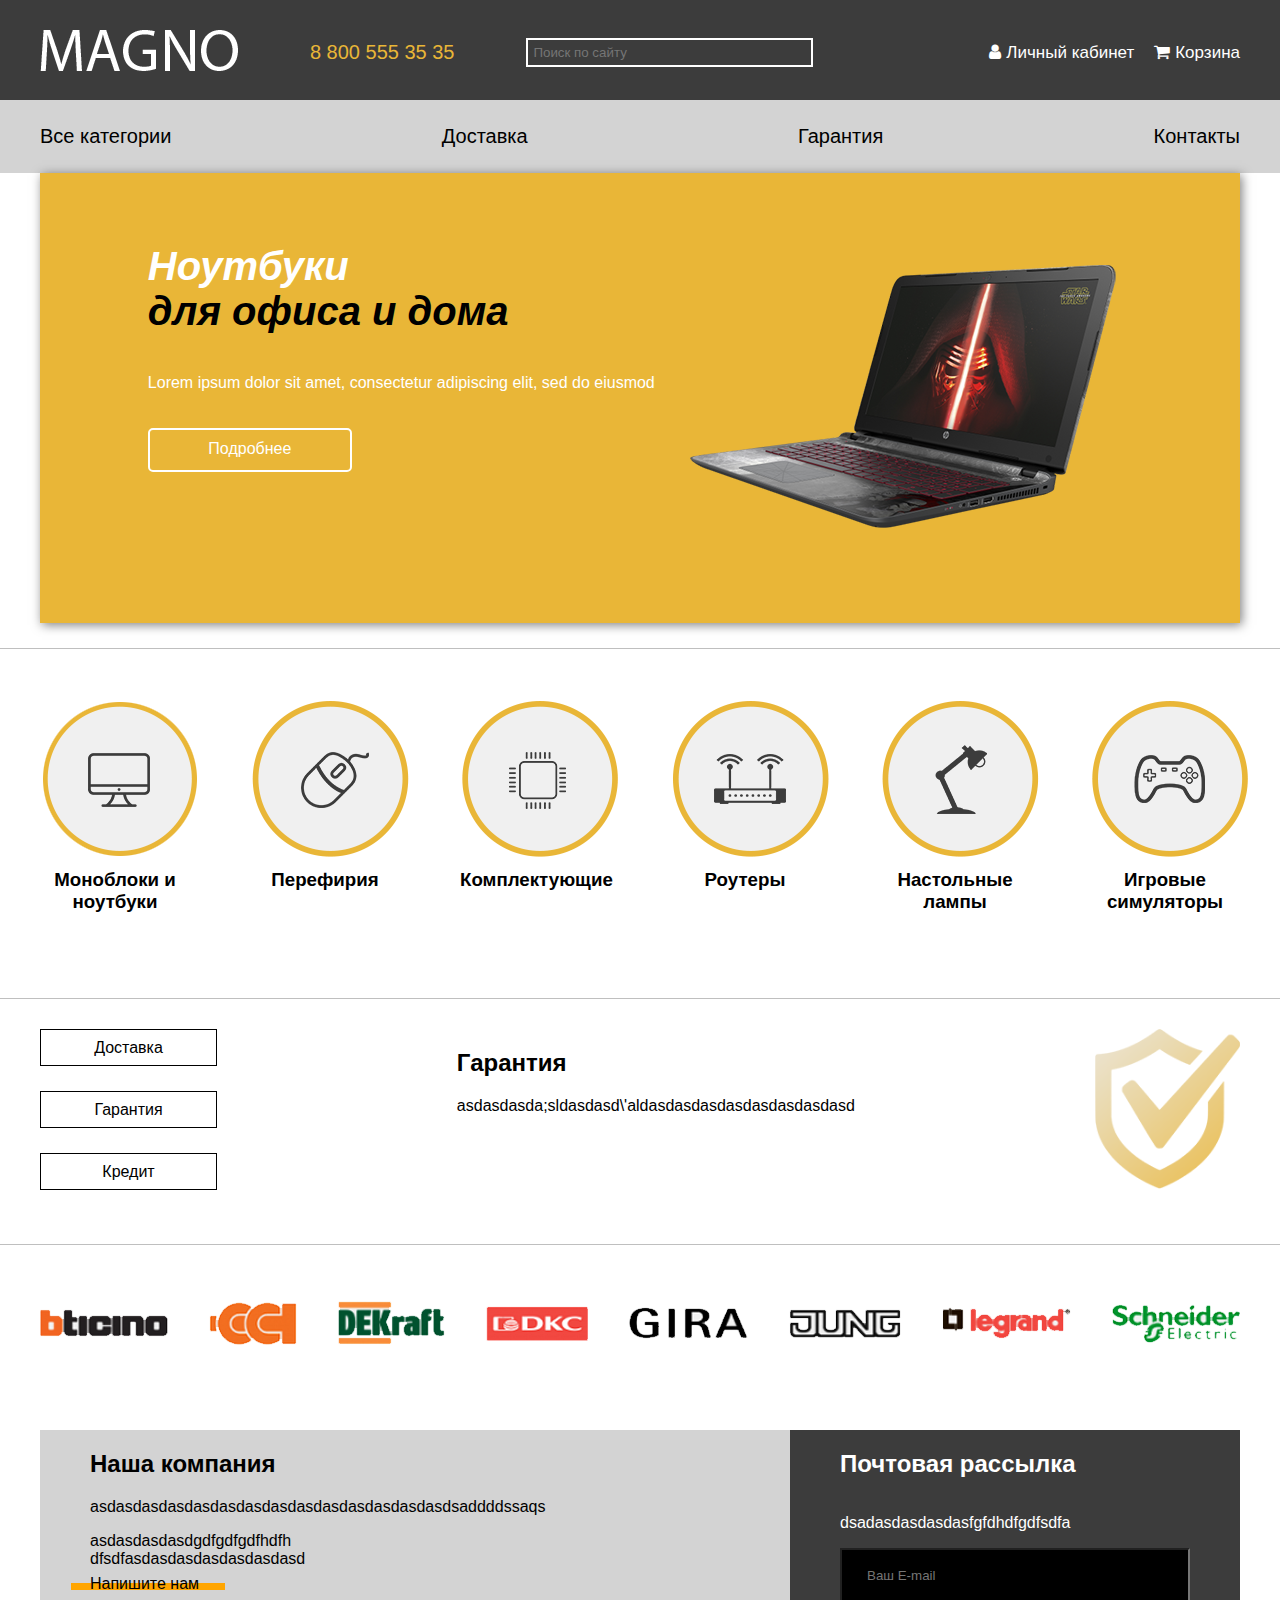
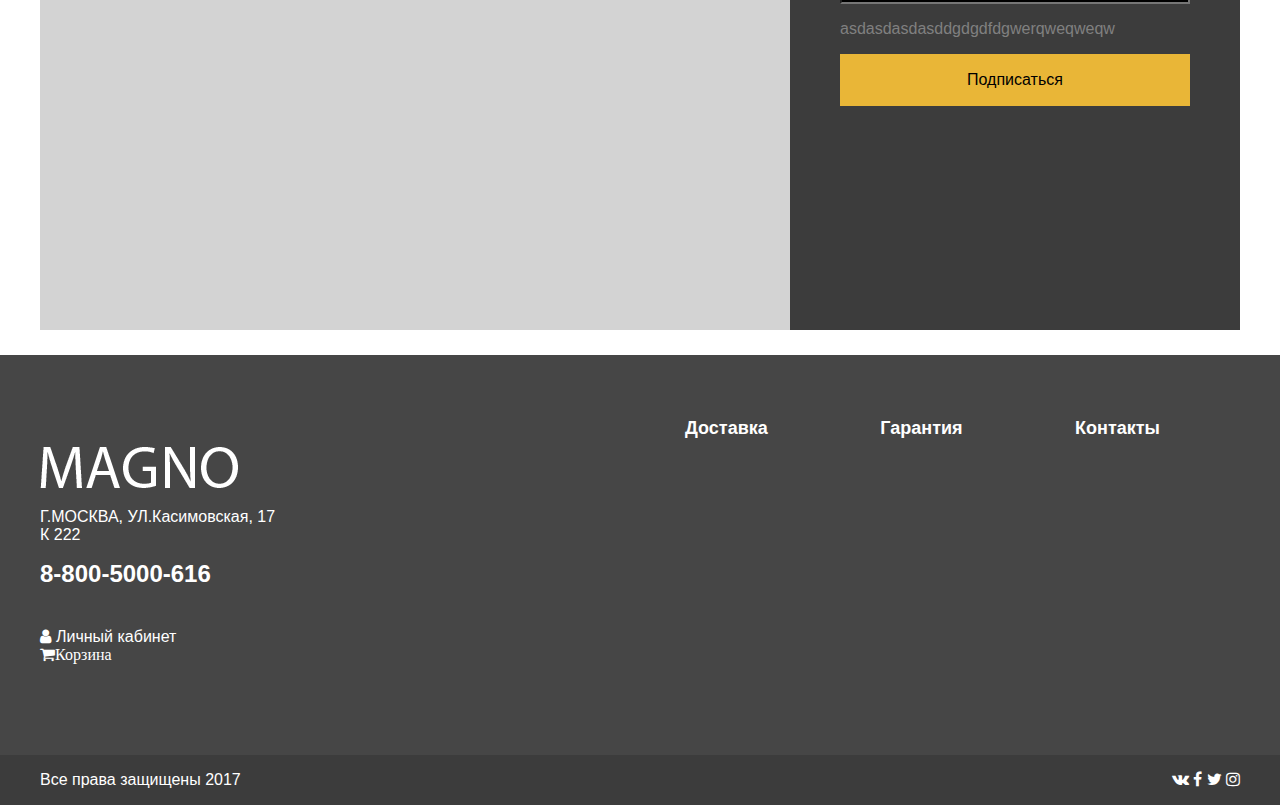
<file: index.html>
<!DOCTYPE html>
<html lang="ru">
<head>
    <meta charset="UTF-8">
    <link rel="stylesheet" type="text/css" href="style.css">
    <link rel="stylesheet" href="https://maxcdn.bootstrapcdn.com/font-awesome/4.5.0/css/font-awesome.min.css">
    <title>Magno</title>
</head>
<body>
<header>
    <nav class="mainNavigation">
        <div class="customMenu">
            <div class="wrapper">

                    <a href="#">
                        <img src="Picture/MAGNO.png" alt="Magno" class="magno"><!--Заголовок-->
                    </a>
                    <a href="#" class="fontCustomMenu">8 800 555 35 35</a>
                            <form action="">
                                <input type="search" placeholder="Поиск по сайту" class="search">
                            </form>
                    <ul class="capMenu">
                        <li><a href="#" class="popUp fontArea"><i class="fa fa-user"></i>Личный кабинет</a>
                        </li>
                        <li><a href="#" class="fontArea"><i class="fa fa-shopping-cart"></i>Корзина</a>
                        </li>
                    </ul>

            </div>
        </div>
        <div class="mainMenu">
            <div class="wrapper">
                <ul class="site-menu">
                    <li class="menuList">
                        <a href="#"class="FontMainMenu">Все категории</a>
                        <ul class="dropdown-menu">
                            <li>
                                <a href="#" class="FontMainMenu">Роутеры</a>
                            </li>
                            <li>
                                <a href="#" class="FontMainMenu">Игровые симуляторы</a>
                            </li>
                            <li>
                                <a href="#" class="FontMainMenu">Комплектующие</a>
                            </li>
                            <li>
                                <a href="#" class="FontMainMenu">Периферия</a>
                            </li>
                            <li>
                                <a href="#" class="FontMainMenu">Настольные лампы</a>
                            </li>
                            <li>
                                <a href="catalog.html" class="FontMainMenu">Моноблоки и ноутбуки</a>
                            </li>
                        </ul>
                    </li>
                    <li>
                        <a href="#" class="FontMainMenu">Доставка</a>
                    </li>
                    <li>
                        <a href="#" class="FontMainMenu">Гарантия</a>
                    </li>
                    <li>
                        <a href="#" class="FontMainMenu">Контакты</a>
                    </li>
                </ul>
            </div>
        </div>
    </nav>
</header>

<div class="wrapper">
    <section class="laptops-slider">
        <div class=" sliderLaptops">
            <h2>
                <i class="laptops-caption styleInfoFirst">Ноутбуки</i>
                <i class="laptops-caption styleInfoSecond">для офиса и дома</i>
            </h2>
                <p class="laptops-caption info-laptops">Lorem ipsum dolor sit amet, consectetur adipiscing elit, sed do eiusmod </p>
            <a href="#" class="laptops-caption more-info">Подробнее</a>
        </div>
        <div><img src="Picture/laptop.png" alt="laptop" class="imgLaptops"></div>
        <div class="silectors">
            <ul class="sliderLaptops-list">
                <li><label for="btn1" class="slider"></label></li>
                <li><label for="btn2" class="slider"></label></li>
                <li><label for="btn3" class="slider"></label></li>
            </ul>
            <div class="laptops-slider-slides">
                <input type="radio" id="btn1">
                <div class="slideFirst">

                </div>
                <input type="radio" id="btn2">
                <div class="slideSecond">

                </div>
                <input type="radio" id="btn3">
                <div class="slideThird">
                </div>
            </div>
        </div>
    </section>
</div>
</div>

<div class="line">
    <section class="range">
        <ul class="range-list">
            <li>
                <a href="#" class="">
                    <div class="circle">
                        <img src="Picture/computer.png">
                    </div>
                    <h3>Моноблоки и ноутбуки</h3>
                </a>
            </li>
            <li>
                <a href="#" class="">
                    <div class="circle">
                        <img src="Picture/mouse.png">
                    </div>
                    <h3>Перефирия</h3>
                </a>
            </li>
            <li>
                <a href="#" class="">
                    <div class="circle">
                        <img src="Picture/chip.png">
                    </div>
                    <h3>Комплектующие</h3>
                </a>
            </li>
            <li>
                <a href="#" class="">
                    <div class="circle">
                        <img src="Picture/modem.png">
                    </div>
                    <h3>Роутеры</h3>
                </a>
            </li>
            <li>
                <a href="#" class="">
                    <div class="circle">
                        <img src="Picture/lamp.png">
                    </div>
                    <h3>Настольные лампы</h3>
                </a>
            </li>
            <li>
                <a href="#" class="">
                    <div class="circle">
                        <img src="Picture/gamepad.png">
                    </div>
                    <h3>Игровые симуляторы</h3>
                </a>
            </li>
        </ul>
    </section>
</div>

<div class="line">
    <div class="wrapper">
        <section class="guarantee">
            <div class="SliderGuarantee">
                <ul class="SliderGuarantee-list" >
                    <a href="#" class="">
                        <li>
                            <input type="checkbox" id="check1">
                            <label for="check1">
                               Доставка
                            </label>
                        </li>
                    </a>
                    <a href="#" class="">
                        <li>
                            <input type="checkbox" id="check2">
                            <label for="check2">
                                Гарантия
                            </label>
                        </li>
                    </a>
                    <a href="#" class="">
                        <li>
                            <input type="checkbox" id="check3">
                            <label for="check3">
                                Кредит
                            </label>
                        </li>
                    </a>
                </ul>
            </div>
            <div class="infoGuarantee">
                <h2>Гарантия</h2>
                <p>asdasdasda;sldasdasd\'aldasdasdasdasdasdasdasdasd</p>
            </div>
            <img src="Picture/security.png" alt="Гарантия" class="infoGuarantee-picture">
        </section>
    </div>
</div>
<div class="line">
    <div class="wrapper">
        <div class="partners">
            <ul class="partners-list">
                <li>
                    <a href="#"><img src="Picture/logos/bticino.png" alt="1 партнер"></a>
                </li>
                <li>
                    <a href="#"><img src="Picture/logos/cct.png" alt="2 партнер"></a>
                </li>
                <li>
                    <a href="#"><img src="Picture/logos/dekraft.png" alt="3 партнер"></a>
                </li>
                <li>
                    <a href="#"><img src="Picture/logos/dkc.png" alt="4 партнер"></a>
                </li>
                <li>
                    <a href="#"><img src="Picture/logos/gira.png" alt="5 партнер"></a>
                </li>
                <li>
                    <a href="#"><img src="Picture/logos/jung.png" alt="6 партнер"></a>
                </li>
                <li>
                    <a href="#"><img src="Picture/logos/legrand.png" alt="7 партнер"></a>
                </li>
                <li>
                    <a href="#"><img src="Picture/logos/schneider.png" alt="8 партнер"></a>
                </li>
            </ul>
        </div>
    </div>
</div>

<div class="wrapper">
    <section class="aboutСompanie">
        <div class="ourСompany">
            <h2>Наша компания</h2>
            <p>asdasdasdasdasdasdasdasdasdasdasdasdasdasdsaddddssaqs</p>
            <ul>
                <li>asdasdasdasdgdfgdfgdfhdfh</li>
                <li>dfsdfasdasdasdasdasdasdasd</li>
            </ul>
            <div class="write">
            </div>
            <a href="#" class="write-us">Напишите нам</a>
        </div>
        <div class="mail">
            <h2>Почтовая рассылка</h2>
            <p>dsadasdasdasdasfgfdhdfgdfsdfa</p>
            <input type="email" placeholder="Ваш E-mail">
            <p class="font-mail">asdasdasdasddgdgdfdgwerqweqweqw</p>
            <a href="#" class="btn">Подписаться</a>
        </div>
    </section>
</div>


<footer>
    <div class="information">
        <div class="wrapper">
            <div class="location">
                <a href="#"><img src="Picture/MAGNO.png" alt="Magno"></a><!--Заголовок-->
                <p>Г.МОСКВА, УЛ.Касимовская, 17<br>
                    К 222
                </p>
                <a href="#" class="number">8-800-5000-616</a>
                <ul class="account">
                    <li><i class="fa fa-user"></i><a href="#">Личный кабинет</a></li>
                    <li><i class="fa fa-shopping-cart"><a href="#">Корзина</a></i></li>
                </ul>
            </div>
            <div class="map">
                <ul class="main-menu">
                    <li> <a href="#">Доставка</a></li>
                    <li> <a href="#">Гарантия</a></li>
                    <li> <a href="#">Контакты</a></li>
                </ul>
                <iframe src="https://www.google.com/maps/embed?pb=!1m14!1m12!1m3!1d1951.2618135990913!2d37.65651154034303!3d55.59512816769371!2m3!1f0!2f0!3f0!3m2!1i1024!2i768!4f13.1!5e0!3m2!1sru!2sru!4v1505039898358" width="555" height="250" frameborder="0" style="border:0" allowfullscreen ></iframe>
            </div>
        </div>
    </div>
    <div class="root">
        <div class="wrapper">
            <div>
                <p> <a href="#">Все права защищены 2017</a></p>
            </div>
            <div class="social">
                <a href="#" class="fa fa-vk"></a>
                <a href="#" class="fa fa-facebook"></a>
                <a href="#" class="fa fa-twitter"></a>
                <a  class="fa fa-instagram"></a>
            </div>
        </div>
    </div>
</footer>
   <!-- <section class="popUpDashboard">
        <h2>Личный кабинет</h2>
        <p>Введите свой логин и пароль</p>
        <input type="edit" placeholder="Логин">
        <input type="edit" placeholder="Пароль">
        <input type="checkbox">Запомнить меня
        <a href="#">Я забыл пароль</a>
        <a href="#">Войти</a>
    </section>

    <section class="popUpWriteUs">
        <div class="info">
            <h3>Ваше имя:</h3>
            <input type="edit" placeholder="Представтесь, пожалуйста">
            <h3>Ваш e-mail:</h3>
            <input type="edit" placeholder="Для отправки ответа">
        </div>
        <div class="letter">
            <h3>Текст письма:</h3>
            <input type="edit" placeholder="Для отправки ответа">
            <input type="submit" value="Отправить">
        </div>
    </section>

    <section class="popUpWriteUs">
        <iframe src="https://www.google.com/maps/embed?pb=!1m14!1m12!1m3!1d1951.2618135990913!2d37.65651154034303!3d55.59512816769371!2m3!1f0!2f0!3f0!3m2!1i1024!2i768!4f13.1!5e0!3m2!1sru!2sru!4v1505039898358" width="900" height="550" frameborder="0" style="border:0" allowfullscreen></iframe>
    </section>-->
</body>
</html>
</file>
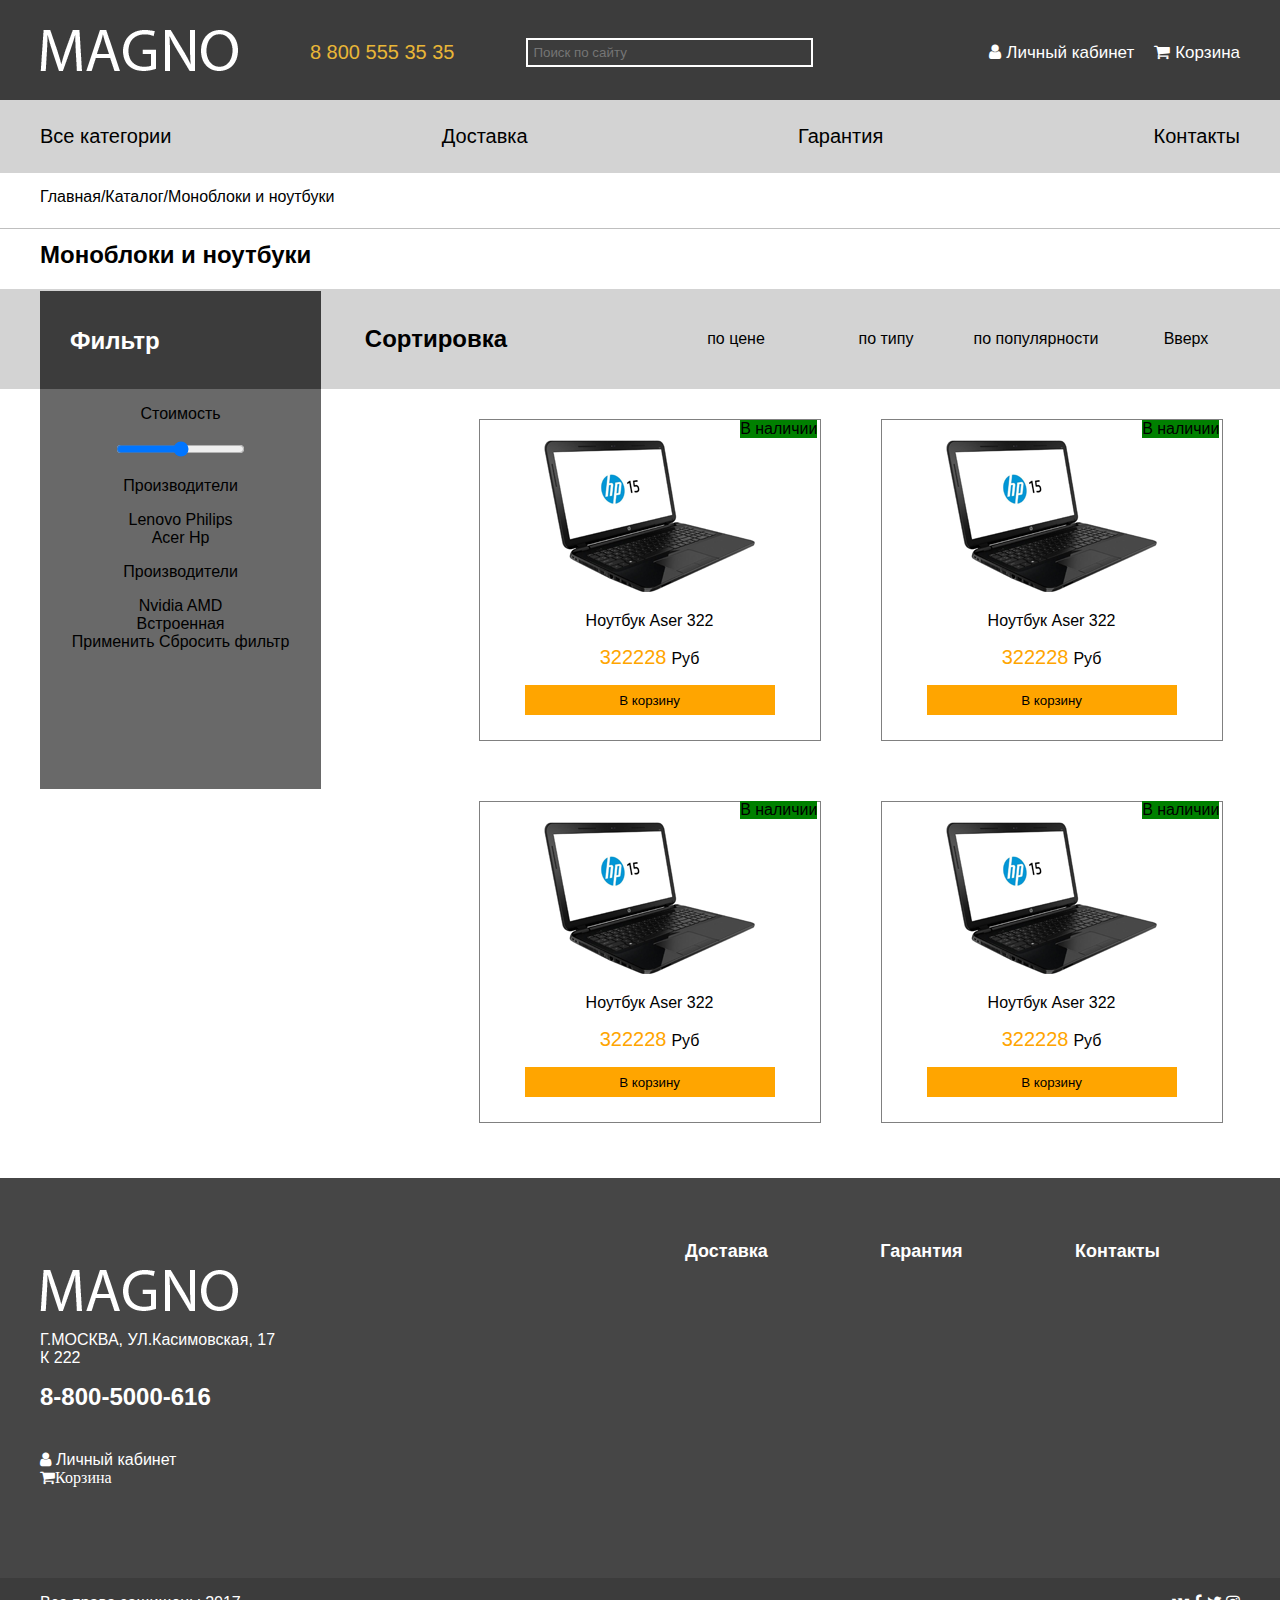
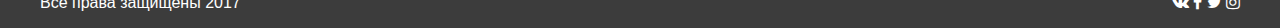
<file: catalog.html>
<!DOCTYPE html>
<html lang="ru">
<head>
    <meta charset="UTF-8">
    <link rel="stylesheet" type="text/css" href="style.css">
    <link rel="stylesheet" href="https://maxcdn.bootstrapcdn.com/font-awesome/4.5.0/css/font-awesome.min.css">
    <title>Моноблоки и ноутбуки</title>
</head>
<body>
    <header>
        <nav class="mainNavigation">
            <div class="customMenu">
                <div class="wrapper">

                    <a href="index.html">
                        <img src="Picture/MAGNO.png" alt="Magno" class="magno"><!--Заголовок-->
                    </a>
                    <a href="#" class="fontCustomMenu">8 800 555 35 35</a>
                    <form action="">
                        <input type="search" placeholder="Поиск по сайту" class="search">
                    </form>
                    <ul class="capMenu">
                        <li><a href="#" class="popUp fontArea"><i class="fa fa-user"></i>Личный кабинет</a>
                        </li>
                        <li><a href="#" class="fontArea"><i class="fa fa-shopping-cart"></i>Корзина</a>
                        </li>
                    </ul>

                </div>
            </div>
            <div class="mainMenu">
                <div class="wrapper">
                    <ul class="site-menu">
                        <li class="menuList">
                            <a href="#"class="FontMainMenu">Все категории</a>
                            <ul class="dropdown-menu">
                                <li>
                                    <a href="#" class="FontMainMenu">Роутеры</a>
                                </li>
                                <li>
                                    <a href="#" class="FontMainMenu">Игровые симуляторы</a>
                                </li>
                                <li>
                                    <a href="#" class="FontMainMenu">Комплектующие</a>
                                </li>
                                <li>
                                    <a href="#" class="FontMainMenu">Периферия</a>
                                </li>
                                <li>
                                    <a href="#" class="FontMainMenu">Настольные лампы</a>
                                </li>
                            </ul>
                        </li>
                        <li>
                            <a href="#" class="FontMainMenu">Доставка</a>
                        </li>
                        <li>
                            <a href="#" class="FontMainMenu">Гарантия</a>
                        </li>
                        <li>
                            <a href="#" class="FontMainMenu">Контакты</a>
                        </li>
                    </ul>
                </div>
            </div>
        </nav>
    </header>
    <div class="wrapper">
        <div class="way">
            <ul class="way-list">
                <li>
                    <a href="index.html">Главная/</a>
                </li>
                <li>
                    <a href="#">Каталог/</a>
                </li>
                <li>
                    <a>Моноблоки и ноутбуки</a>
                </li>
            </ul>
        </div>
    </div>

    <div class="lineSecond">
        <div class="wrapper">
            <div class="categoryHeading">
                <h2>Моноблоки и ноутбуки</h2>
            </div>
        </div>
    </div>

    <div class="backLine">
        <div class="wrapper">
            <section class="categoryMenu">
                <div class="sorting">
                    <h2 class="sorting-menu-fontFirst">Фильтр</h2>
                    <ul class="sorting-menu">
                        <li>
                            <a class="sorting-menu-fontSecond">Сортировка</a>
                        </li>
                        <li>
                            <a href="#">по цене</a>
                        </li>
                        <li>
                            <a href="#">по типу</a>
                        </li>
                        <li>
                            <a href="#">по популярности</a>
                        </li>
                        <li>
                            <a href="#">Вверх</a>
                        </li>
                        <li>
                            <a href="#">Вниз</a>
                        </li>
                    </ul>
                </div>
            </section>
        </div>
    </div>

        <div class="wrapper">
            <section class="product">
                <div class="filter">
                    <div class="cost">
                        <p>Стоимость</p>
                        <input type="range" min="0" max="100" step="1" value="50">
                    </div>
                    <div class="manufacturers">
                        <div class="manufacturersFirst">
                            <p>Производители</p>
                            <input type="checkbox">Lenovo
                            <input type="checkbox">Philips
                        </div>
                        <div class="manufacturersSecond">
                            <input type="checkbox">Acer
                            <input type="checkbox">Hp
                        </div>
                    </div>
                    <div class="videoCard">
                        <div class="videoCardFirst">
                            <p>Производители</p>
                            <input type="checkbox">Nvidia
                            <input type="checkbox">AMD
                        </div>
                        <div class="videoCardSecond">
                            <input type="checkbox">Встроенная
                        </div>
                    </div>
                    <div class="apply">
                        <a href="#">Применить</a>
                        <a href="#">Сбросить фильтр</a>
                    </div>

                </div>
                <div class="laptops">
                    <div class="laptops-product">
                        <p class="aboutLaptopsFirst">В наличии</p>
                        <img src="Picture/laptop2.png" alt="1 ноутбук">
                        <p>Ноутбук Aser 322</p>
                        <p><span>322228</span>Руб</p>
                        <input type="button" value="В корзину">
                    </div>
                    <div class="laptops-product">
                        <p class="aboutLaptopsSecond">В наличии</p>
                        <img src="Picture/laptop2.png" alt="2 ноутбук">
                        <p>Ноутбук Aser 322</p>
                        <p><span>322228</span>Руб</p>
                        <input type="button" value="В корзину">
                    </div>
                    <div class="laptops-product">
                        <p class="aboutLaptopsThird">В наличии</p>
                        <img src="Picture/laptop2.png" alt="3 ноутбук">
                        <p>Ноутбук Aser 322</p>
                        <p><span>322228</span>Руб</p>
                        <input type="button" value="В корзину">
                    </div>
                    <div class="laptops-product">
                        <p class="aboutLaptopsFourth">В наличии</p>
                        <img src="Picture/laptop2.png" alt="4 ноутбук">
                        <p>Ноутбук Aser 322</p>
                        <p><span>322228</span>Руб</p>
                        <input type="button" value="В корзину">
                    </div>
                    <div class="slider-laptops">
                        <label for="btn1"></label>
                        <input type="radio" id="btn1">
                        <label for="btn2"></label>
                        <input type="radio" id="btn2">
                        <label for="btn3"></label>
                        <input type="radio" id="btn3">
                    </div>
                </div>
            </section>
        </div>

    <footer>
        <div class="information">
            <div class="wrapper">
                <div class="location">
                    <a href="index.html"><img src="Picture/MAGNO.png" alt="Magno"></a><!--Заголовок-->
                    <p>Г.МОСКВА, УЛ.Касимовская, 17<br>
                        К 222
                    </p>
                    <a href="#" class="number">8-800-5000-616</a>
                    <ul class="account">
                        <li><i class="fa fa-user"></i><a href="#">Личный кабинет</a></li>
                        <li><i class="fa fa-shopping-cart"><a href="#">Корзина</a></i></li>
                    </ul>
                </div>
                <div class="map">
                    <ul class="main-menu">
                        <li> <a href="#">Доставка</a></li>
                        <li> <a href="#">Гарантия</a></li>
                        <li> <a href="#">Контакты</a></li>
                    </ul>
                    <iframe src="https://www.google.com/maps/embed?pb=!1m14!1m12!1m3!1d1951.2618135990913!2d37.65651154034303!3d55.59512816769371!2m3!1f0!2f0!3f0!3m2!1i1024!2i768!4f13.1!5e0!3m2!1sru!2sru!4v1505039898358" width="555" height="250" frameborder="0" style="border:0" allowfullscreen ></iframe>
                </div>
            </div>
        </div>
        <div class="root">
            <div class="wrapper">
                <div>
                    <p> <a href="#">Все права защищены 2017</a></p>
                </div>
                <div class="social">
                    <a href="#" class="fa fa-vk"></a>
                    <a href="#" class="fa fa-facebook"></a>
                    <a href="#" class="fa fa-twitter"></a>
                    <a  class="fa fa-instagram"></a>
                </div>
            </div>
        </div>
    </footer>
</body>
</html>
</file>
<file: style.css>
body{
    padding: 0;
    margin: 0;
    font-family: Century Gothic, Helvetica, sans-serif;
}
ul {
    list-style: none;
    margin: 0;
    padding: 0;
}
i {
    margin-right: 5px;
}

.wrapper {
    width: 1200px;
    margin: 0 auto;
    display: flex;
    justify-content: space-between;
    align-items: center;
}
.line {
    margin: 25px 0px;
    padding: 30px;
    border-top: 1px solid rgba(0,0,0,0.25);
    display: flex;
    justify-content: center;
}

/*HEADER STYLES*/
.search{
    background: #3c3c3c;
    width: 150%;
    padding: 5px;
    font-family: Century Gothic, Helvetica, sans-serif;
    border: 2px solid white;
    margin-top: 30px;
}
.fontCustomMenu{
    margin-top: 30px;
}
.magno{
    margin-top: 30px;
}
.customMenu{
    position: relative;
    background-color: #3c3c3c;
    height: 100px;
}
.capMenu{
    display: flex;
    margin-top: 30px;
}
.capMenu li:last-child {
    margin-left: 20px;
}
.popUp{
    margin-left: 200px;
    margin-top: 30px;
}
.mainMenu {
    padding: 25px 0;
    width: 100%;
    background: lightgrey;

}
.site-menu {
    width: 100%;
    display: flex;
    justify-content: space-between;
}
.site-menu ul {
    display: none;
}
.site-menu li:hover > ul {
    display: block;
    position: absolute;
    left: 0%;
    background: lightgrey;
    width: 100%;
}
/* END HEADER STYLES*/
.fontCustomMenu{
    font:20px Century Gothic, Helvetica, sans-serif;
    color: #e9b637;
}
.FontMainMenu{
    font:20px Century Gothic, Helvetica, sans-serif;
    color: black;
}
.fontArea{
    font:17px Century Gothic, Helvetica, sans-serif;
    color: white;
}
/* LAPTOPS STYLES*/

.laptops-slider{
    background: #e9b637;
    width: 100%;
    height: 350px;
    margin: 0px auto;
    box-shadow: 2px 2px 10px rgba(0,0,0,0.5);
    display: flex;
    flex-wrap: wrap;
    justify-content: space-around;
    align-items: center;
    padding:50px 100px;
}
.sliderLaptops {
    margin: -100px 20px 0 0;
}
.laptops-caption{
    display: flex;
    flex-direction: column;
    justify-content: space-between;
}
.styleInfoFirst{
    font-size: 40px;
    color: white;
}
.styleInfoSecond{
    font-size: 40px;
}
.info-laptops{
    color: white;
    padding: 20px 0;
}
.laptops-slider-slides{display: none;}
.more-info{
    border: 2px solid white;
    border-radius: 5px;
    width: 200px;
    height: 30px;
    text-align: center;
    padding-top: 10px;
    transition: 0.5s;
}
.more-info:hover{
    background-color: white;
    color: black
}
.more-info:active{
    background-color: dimgray;
}

/* END LAPTOPS STYLES*/


/* RANGE STYLES*/
.range-list {
    width: 1200px;
    margin: 20px auto;
    display: flex;
    justify-content: space-between;
}
.range-list li {
    width: 150px;
    text-align: center;
}
.circle{
    width: 160px;
    height: 160px;
    display: flex;
    justify-content: center;
    align-items: center;
}
.circle:hover{
    background: url(Picture/1.png)no-repeat;
}
.range-list li a h3{
    margin: 10px auto;
}
/*.computers::before{*/
    /*content: "";*/
    /*position: absolute;*/
    /*top:0;*/
    /*width: 160px;*/
    /*height: 160px;*/
    /*background-image: url(Picture/1.png);*/
    /*border-radius: 50%;*/
    /*border: 3px solid orange;*/
    /*background-repeat: no-repeat;*/
    /*background-position: 50% 50%;*/
/*}*/
/* END RANGE STYLES*/


/*GUARANTEE STYLES*/
.guarantee{
    display: flex;
    flex-direction: row;
    justify-content: space-between;
    width: 100%;
    height: 160px;
}
.SliderGuarantee-list li {
    border: 1px solid #000;
    width: 175px;
    line-height: 35px;
    margin-bottom: 25px;
    background: white;
    text-align: center;
    transition: 0.5s;
}
input[type="checkbox"] {
    display: none;
}
label:hover {
    cursor: pointer;
}
.SliderGuarantee-list li:hover {
    background: black;
    color: #e9b637;
}
.SliderGuarantee-list li a:hover {
    color: orange;
}
.SliderGuarantee-list li:active{
    opacity: 0.3;
}
/*END GUARANTEE STYLES*/

/*PARTNERS STYLES*/
.partners-list{
    width: 1200px;
    height: 100px;
    display: flex;
    flex-direction: row;
    align-items: center;
    justify-content: space-between;
}
.partners-list li:hover{
    opacity: 0.5;
}
/* END PARTNERS STYLES*/

/*ABOUT COMPANY STYLES*/
.aboutСompanie{
    display: flex;
    width:100%;
    height: 500px;
    justify-content: space-between;
}
.ourСompany{
    background: lightgrey;
    width: 65%;
    padding: 0 50px;
}
.ourCompany li::before {
    content: "*";
    color: #e9b637;
}
.mail > input {
    height: 50px;
    background: black;
    color: white;
    outline: none;
    padding-left: 25px;
}
.mail{
    background: #3c3c3c;
    width: 35%;
    color: white;
    display: flex;
    flex-direction: column;
    padding: 0 50px;
}
.btn{
    border: 1px solid #e9b637;
    line-height: 50px;
    margin-bottom: 25px;
    background: #e9b637;
    text-align: center;
    transition: 0.5s;
}
.btn:hover {
    background: #fff;
    color: #e9b637;
}
.btn a:hover {
    color: orange;
}
.write{
    border: 2px solid orange;
    width: 150px;
    height: 3px;
    background: orange;
    position: relative;
    top: 15px;
    right: 3%;
    z-index: 0;
}
.write-us{
    position: relative; z-index: 1;}
.font-mail{
    color: gray;
}
/* END ABOUT COMPANY STYLES*/

/*FOOTER STYLES*/
.information {
    background: #464646;
    height: 400px;
    color: white;
    margin-top: 25px;
    display: flex;
    justify-content: center;
}
.location {
    width: 450px;
}
.location ul {
    margin-top: 40px;
}
.root {
    background: #3c3c3c;
    color: white;
    display: flex;
    align-items: center;
    justify-content: space-around;
}
.number {
    font: bold 24px "Century Gothic", sans-serif;
}
.main-menu{
    width: 475px;
    font: bold 18px "Century Gothic", sans-serif;
    margin-bottom: 0px;
    display: flex;
    justify-content: space-between;
}
/* END FOOTER STYLES*/



.popUpDashboard {
    background-color: aqua;
    width: 300px;
    height: 250px;
    display: none;
}
input[type=radio]:checked + .slide {
}
a {
    text-decoration: none;
    color: black;
}
footer a{color: white;}
.laptops-slider a{color: white;}





/*CATALOG*/

/*WAY*/
.way-list{
    height: 40px;
    width: 100%;
    margin-top: 15px;
    display: flex;
    justify-content: space-between;
}
.way-list li{
    text-align: center;
}
.lineSecond {
    padding: 30px;
    border-top: 1px solid rgba(0,0,0,0.25);
    display: flex;
    justify-content: center;
}
/*END WAY*/

/*categoryHeading*/
.categoryHeading{
    height: 0px;
    margin-top: -75px;
}
/*END categoryHeading*/

/*CATEGORYMENU*/
.backLine{
    background: lightgrey;
    height: 100px;
    width:100%;
}
.sorting{
    display: flex;
    align-items: center;

}
.sorting-menu{
    display: flex;
    justify-content: space-between;
}
.sorting-menu li{
    line-height: 100px;
    width: 150px;
    text-align: center;
}
.sorting-menu li:first-child{
    padding-right: 150px;
    margin-left: 40px;
}
.sorting-menu-fontFirst{
    font-weight: bolder;
    color: white;
    background: #3c3c3c;
    width: 251px;
    line-height: 100px;
    margin: 0;
    padding: 0;
    padding-left: 30px;
}
.sorting-menu-fontSecond{
    font-size: 24px;
    font-weight: bolder;
}
/*END CATEGORYMENU*/

/*WRAPER*/
.product{
    display: flex;
    flex-direction: row;
    justify-content: space-between;
}

.laptops{
    position: relative;
    display: flex;
    flex-direction: row;
    flex-wrap: wrap;
    justify-content: center;
    left: 70px;
}
.laptops-product{
    border: 1px solid gray;
    width: 300px;
    height: 280px;
    padding: 20px;
    margin: 30px;
    text-align: center;
}
.laptops-product input{
    width: 250px;
    height: 30px;
    background: orange;
    border: 1px solid orange;
}
.laptops-product p span{
    color: orange;
    font-size: 20px;
    padding-right: 5px;
}
.aboutLaptopsFirst{
    position: absolute;
    background: green;
    left: 349px;
    top: 15px;
}
.aboutLaptopsSecond{
    position: absolute;
    left:751px;
    top: 15px;
    background: green;
}
.aboutLaptopsThird{
    position: absolute;
    background: green;
    left: 349px;
    top: 396px;
}
.aboutLaptopsFourth{
    position: absolute;
    left:751px;
    top: 396px;
    background: green;
}
.slider-laptops{
    display: none;
}
.filter{
    background: dimgray;
    height: 400px;
    width: 492px;
    text-align: center;
}
/*END WRAPER*/
</file>
